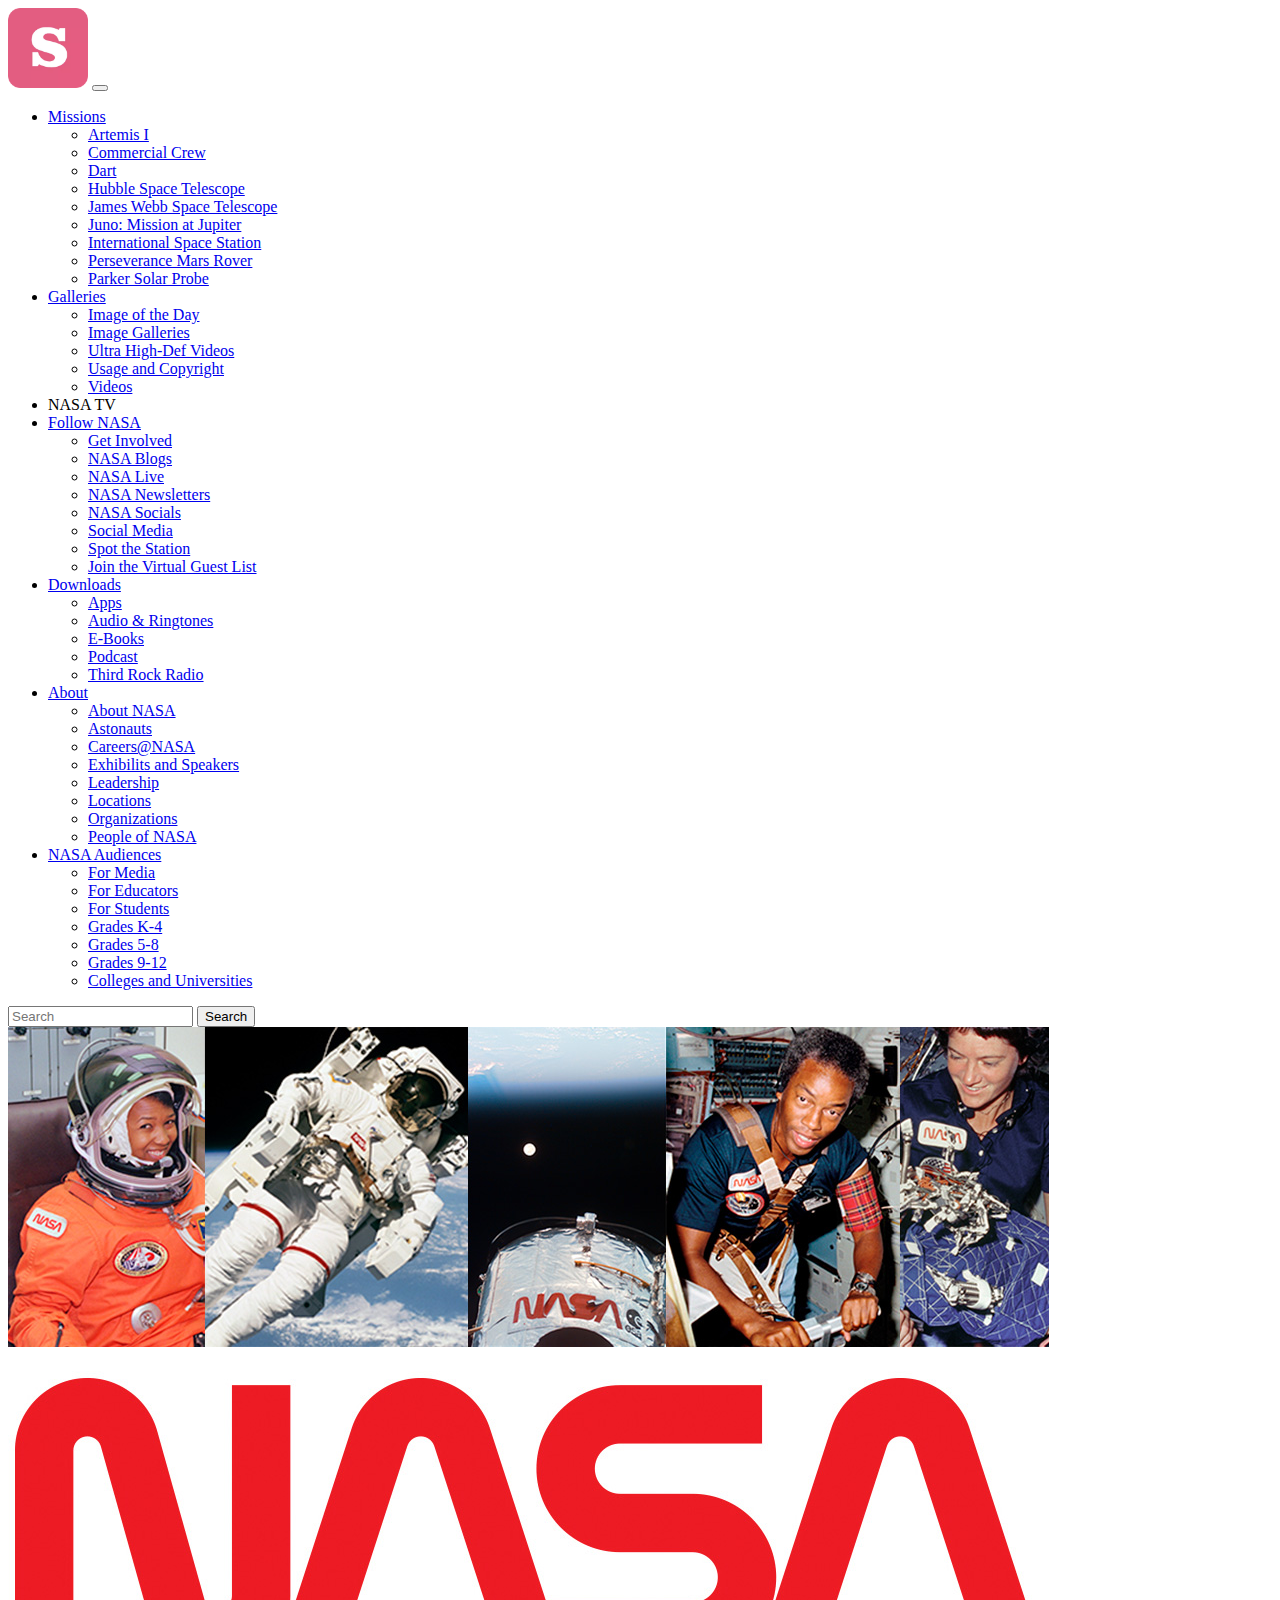
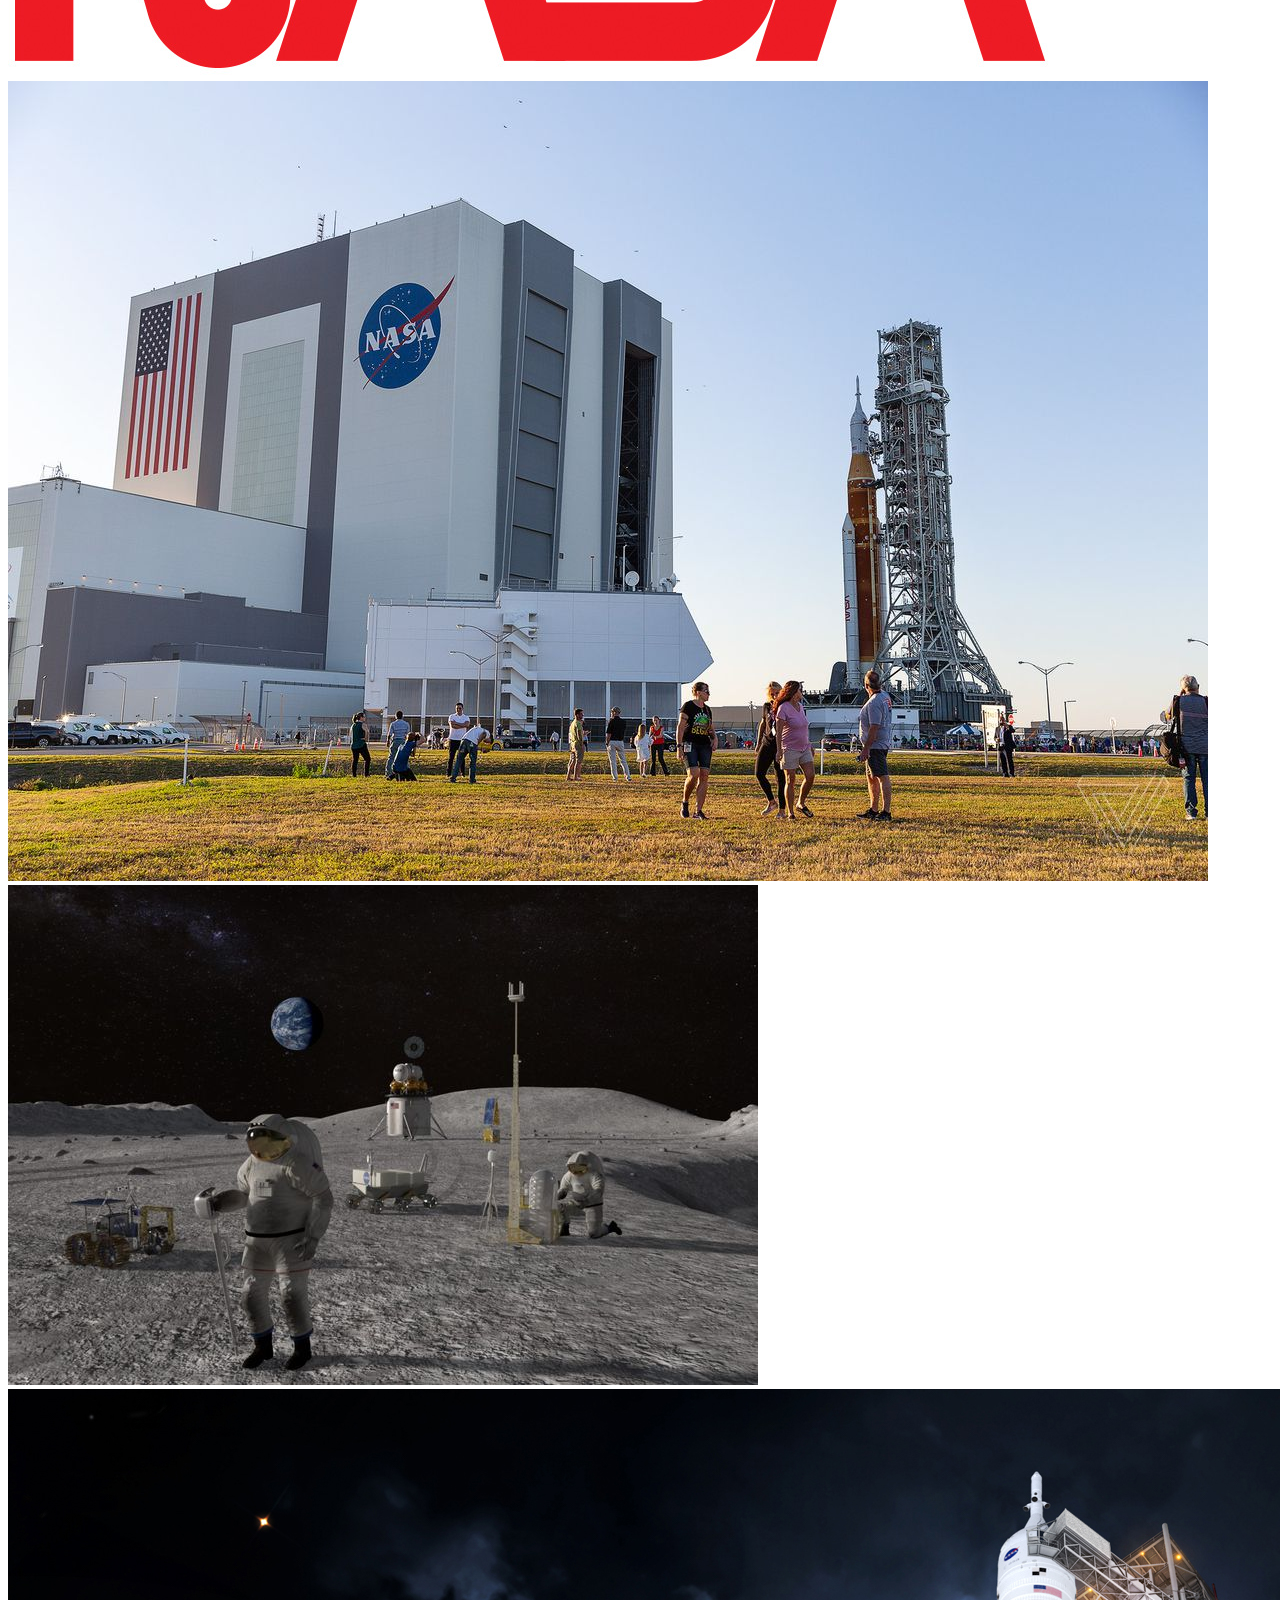
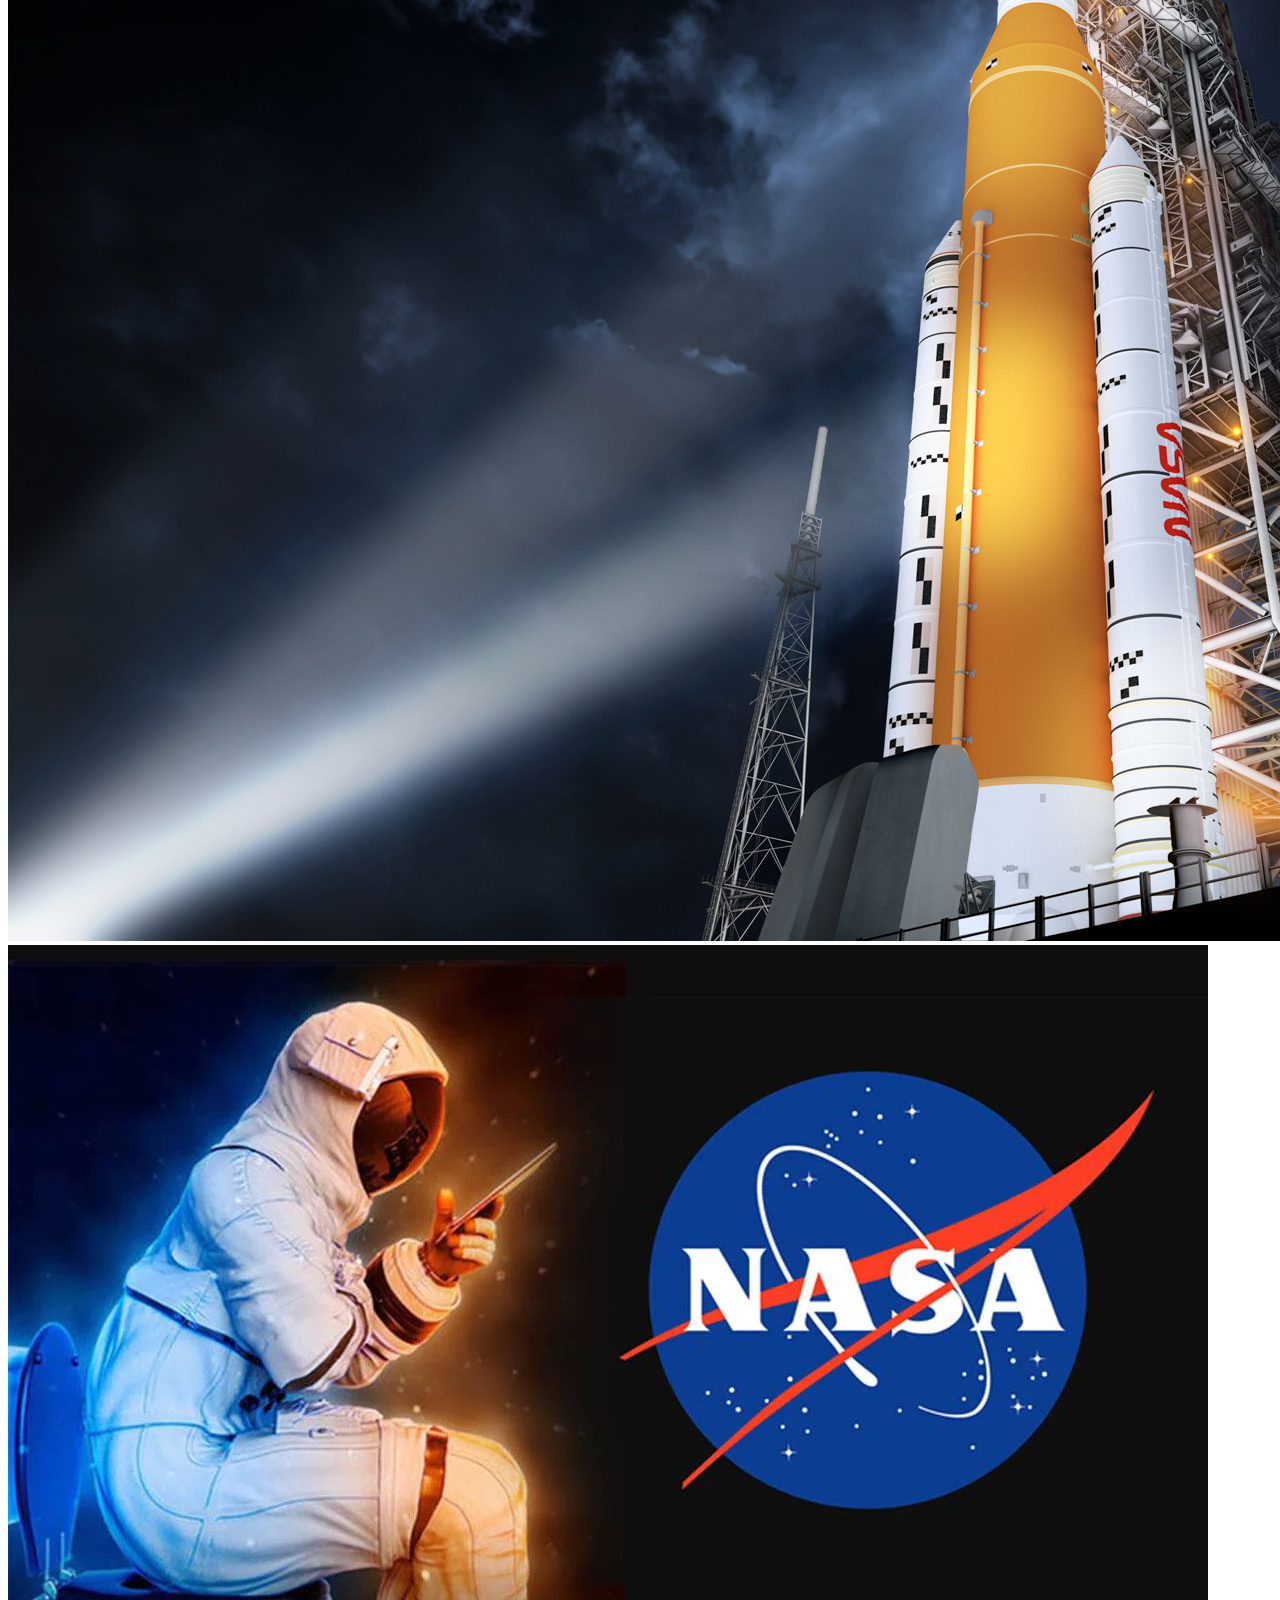
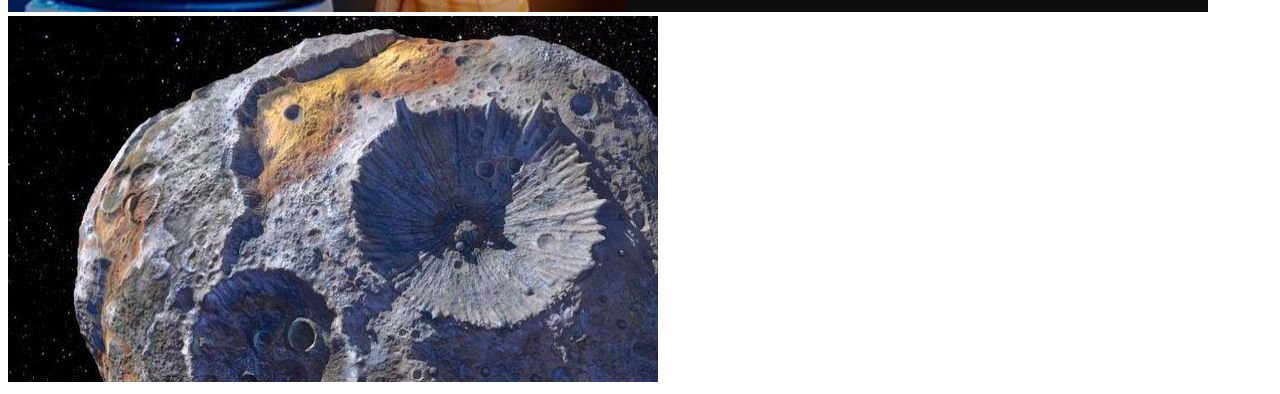
<file: index.html>
<!doctype html>
<html lang="en">
  <head>
    <!-- Required meta tags -->
    <meta charset="utf-8">
    <meta name="viewport" content="width=device-width, initial-scale=1">

    <!-- Bootstrap CSS -->
    <link href="https://cdn.jsdelivr.net/npm/bootstrap@5.1.3/dist/css/bootstrap.min.css" rel="stylesheet" integrity="sha384-1BmE4kWBq78iYhFldvKuhfTAU6auU8tT94WrHftjDbrCEXSU1oBoqyl2QvZ6jIW3" crossorigin="anonymous">
    <link rel="stylesheet" href="/index.css">
    <title>NASA Official</title>
    </style>
  </head>
  <body>
    <nav class="navbar navbar-expand-lg navbar-dark bg-dark">
      <div class="container-fluid px-5">
        <img src="/image/simontok.webp" alt="logo nasa" width="80">
        <a class="navbar-brand" href="#"></a>
        <button class="navbar-toggler" type="button" data-bs-toggle="collapse" data-bs-target="#navbarSupportedContent" aria-controls="navbarSupportedContent" aria-expanded="false" aria-label="Toggle navigation">
          <span class="navbar-toggler-icon"></span>
        </button>
        <div class="collapse navbar-collapse" id="navbarSupportedContent">
          <ul class="navbar-nav me-auto mb-2 mb-lg-0">
            <li class="nav-item dropdown">
              <a class="nav-link dropdown-toggle" href="#" id="navbarSupportedContent" role="button" data-bs-toggle="dropdown" aria-expanded="false">Missions</a>
              <ul class="dropdown-menu dropdown-menu-dark" aria-labelledby="navbarDarkDropdownMenuLink">
                <li><a class="dropdown-item" href="#">Artemis I</a></li>
                <li><a class="dropdown-item" href="#">Commercial Crew</a></li>
                <li><a class="dropdown-item" href="#">Dart</a></li>
                <li><a class="dropdown-item" href="#">Hubble Space Telescope</a></li>
                <li><a class="dropdown-item" href="#">James Webb Space Telescope</a></li>
                <li><a class="dropdown-item" href="#">Juno: Mission at Jupiter</a></li>
                <li><a class="dropdown-item" href="#">International Space Station</a></li>
                <li><a class="dropdown-item" href="#">Perseverance Mars Rover</a></li>
                <li><a class="dropdown-item" href="#">Parker Solar Probe</a></li>
              </ul>
            </li>
            <li class="nav-item dropdown">
              <a class="nav-link dropdown-toggle" href="#" id="navbarSupportedContent" role="button" data-bs-toggle="dropdown" aria-expanded="false">Galleries</a>
              <ul class="dropdown-menu dropdown-menu-dark" aria-labelledby="navbarDarkDropdownMenuLink">
                <li><a class="dropdown-item" href="#">Image of the Day</a></li>
                <li><a class="dropdown-item" href="#">Image Galleries</a></li>
                <li><a class="dropdown-item" href="#">Ultra High-Def Videos</a></li>
                <li><a class="dropdown-item" href="#">Usage and Copyright</a></li>
                <li><a class="dropdown-item" href="#">Videos</a></li>
              </ul>
            </li>
            <li class="nav-item">
              <a class="nav-link disabled">NASA TV</a>
            </li>
            <li class="nav-item dropdown">
              <a class="nav-link dropdown-toggle" href="#" id="navbarSupportedContent" role="button" data-bs-toggle="dropdown" aria-expanded="false">Follow NASA</a>
              <ul class="dropdown-menu dropdown-menu-dark" aria-labelledby="navbarDarkDropdownMenuLink">
                <li><a class="dropdown-item" href="#">Get Involved</a></li>
                <li><a class="dropdown-item" href="#">NASA Blogs</a></li>
                <li><a class="dropdown-item" href="#">NASA Live</a></li>
                <li><a class="dropdown-item" href="#">NASA Newsletters</a></li>
                <li><a class="dropdown-item" href="#">NASA Socials</a></li>
                <li><a class="dropdown-item" href="#">Social Media</a></li>
                <li><a class="dropdown-item" href="#">Spot the Station</a></li>
                <li><a class="dropdown-item" href="#">Join the Virtual Guest List</a></li>
              </ul>
            </li>
            <li class="nav-item dropdown">
              <a class="nav-link dropdown-toggle" href="#" id="navbarSupportedContent" role="button" data-bs-toggle="dropdown" aria-expanded="false">Downloads</a>
              <ul class="dropdown-menu dropdown-menu-dark" aria-labelledby="navbarDarkDropdownMenuLink">
                <li><a class="dropdown-item" href="#">Apps</a></li>
                <li><a class="dropdown-item" href="#">Audio & Ringtones</a></li>
                <li><a class="dropdown-item" href="#">E-Books</a></li>
                <li><a class="dropdown-item" href="#">Podcast</a></li>
                <li><a class="dropdown-item" href="#">Third Rock Radio</a></li>
              </ul>
            </li>
            <li class="nav-item dropdown">
              <a class="nav-link dropdown-toggle" href="#" id="navbarSupportedContent" role="button" data-bs-toggle="dropdown" aria-expanded="false">About</a>
              <ul class="dropdown-menu dropdown-menu-dark" aria-labelledby="navbarDarkDropdownMenuLink">
                <li><a class="dropdown-item" href="#">About NASA</a></li>
                <li><a class="dropdown-item" href="#">Astonauts</a></li>
                <li><a class="dropdown-item" href="#">Careers@NASA</a></li>
                <li><a class="dropdown-item" href="#">Exhibilits and Speakers</a></li>
                <li><a class="dropdown-item" href="#">Leadership</a></li>
                <li><a class="dropdown-item" href="#">Locations</a></li>
                <li><a class="dropdown-item" href="#">Organizations</a></li>
                <li><a class="dropdown-item" href="#">People of NASA</a></li>
              </ul>
            </li>
            <li class="nav-item dropdown">
              <a class="nav-link dropdown-toggle" href="#" id="navbarSupportedContent" role="button" data-bs-toggle="dropdown" aria-expanded="false">NASA Audiences</a>
              <ul class="dropdown-menu dropdown-menu-dark" aria-labelledby="navbarDarkDropdownMenuLink">
                <li><a class="dropdown-item" href="#">For Media</a></li>
                <li><a class="dropdown-item" href="#">For Educators</a></li>
                <li><a class="dropdown-item" href="#">For Students</a></li>
                <li><a class="dropdown-item" href="#">Grades K-4</a></li>
                <li><a class="dropdown-item" href="#">Grades 5-8</a></li>
                <li><a class="dropdown-item" href="#">Grades 9-12</a></li>
                <li><a class="dropdown-item" href="#">Colleges and Universities</a></li>
              </ul>
            </li>

          </ul>
          <form class="d-flex">
            <input class="form-control me-2" type="search" placeholder="Search" aria-label="Search">
            <button class="btn btn-outline-light" type="submit">Search</button>
          </form>
        </div>
      </div>
    </nav>

    <!-- Section 1 -->
      <div class="row mt-3 px-5">
        <div class="col-sm">
          <img src="/image/worm-montage.jpg" alt="nasa" class="img-fluid">
        </div>
        <div class="col-sm">
          <img src="/image/kantor.jpg" alt="kantor NASA" class="img-fluid">
        </div>
        <div class="col-sm">
          <img src="/image/5e78802514ac9.jpg" alt="astronot" class="img-fluid">
        </div>
      </div>
      <div class="row mt-2 px-5">
        <div class="col">
          <img src="/image/rocket.jpg" alt="rocket" class="img-fluid">
        </div>
        <div class="col">
          <img src="/image/rcpqea3o_nasa_625x300_17_September_21.webp" alt="apaya" class="img-fluid">
        </div>
        <div class="col">
       <img src="/image/klajkhk.jpeg" alt="apa aja" class="img-fluid">
        </div>
      </div>
     
    <!-- Optional JavaScript; choose one of the two! -->

    <!-- Option 1: Bootstrap Bundle with Popper -->
    <script src="https://cdn.jsdelivr.net/npm/bootstrap@5.1.3/dist/js/bootstrap.bundle.min.js" integrity="sha384-ka7Sk0Gln4gmtz2MlQnikT1wXgYsOg+OMhuP+IlRH9sENBO0LRn5q+8nbTov4+1p" crossorigin="anonymous"></script>

    <!-- Option 2: Separate Popper and Bootstrap JS -->
    <!--
    <script src="https://cdn.jsdelivr.net/npm/@popperjs/core@2.10.2/dist/umd/popper.min.js" integrity="sha384-7+zCNj/IqJ95wo16oMtfsKbZ9ccEh31eOz1HGyDuCQ6wgnyJNSYdrPa03rtR1zdB" crossorigin="anonymous"></script>
    <script src="https://cdn.jsdelivr.net/npm/bootstrap@5.1.3/dist/js/bootstrap.min.js" integrity="sha384-QJHtvGhmr9XOIpI6YVutG+2QOK9T+ZnN4kzFN1RtK3zEFEIsxhlmWl5/YESvpZ13" crossorigin="anonymous"></script>
    -->
  </body>
</html>
</file>
<file: index.css>
.container{
      margin-left: 50px;
      margin-right: 50px;
    }
</file>
